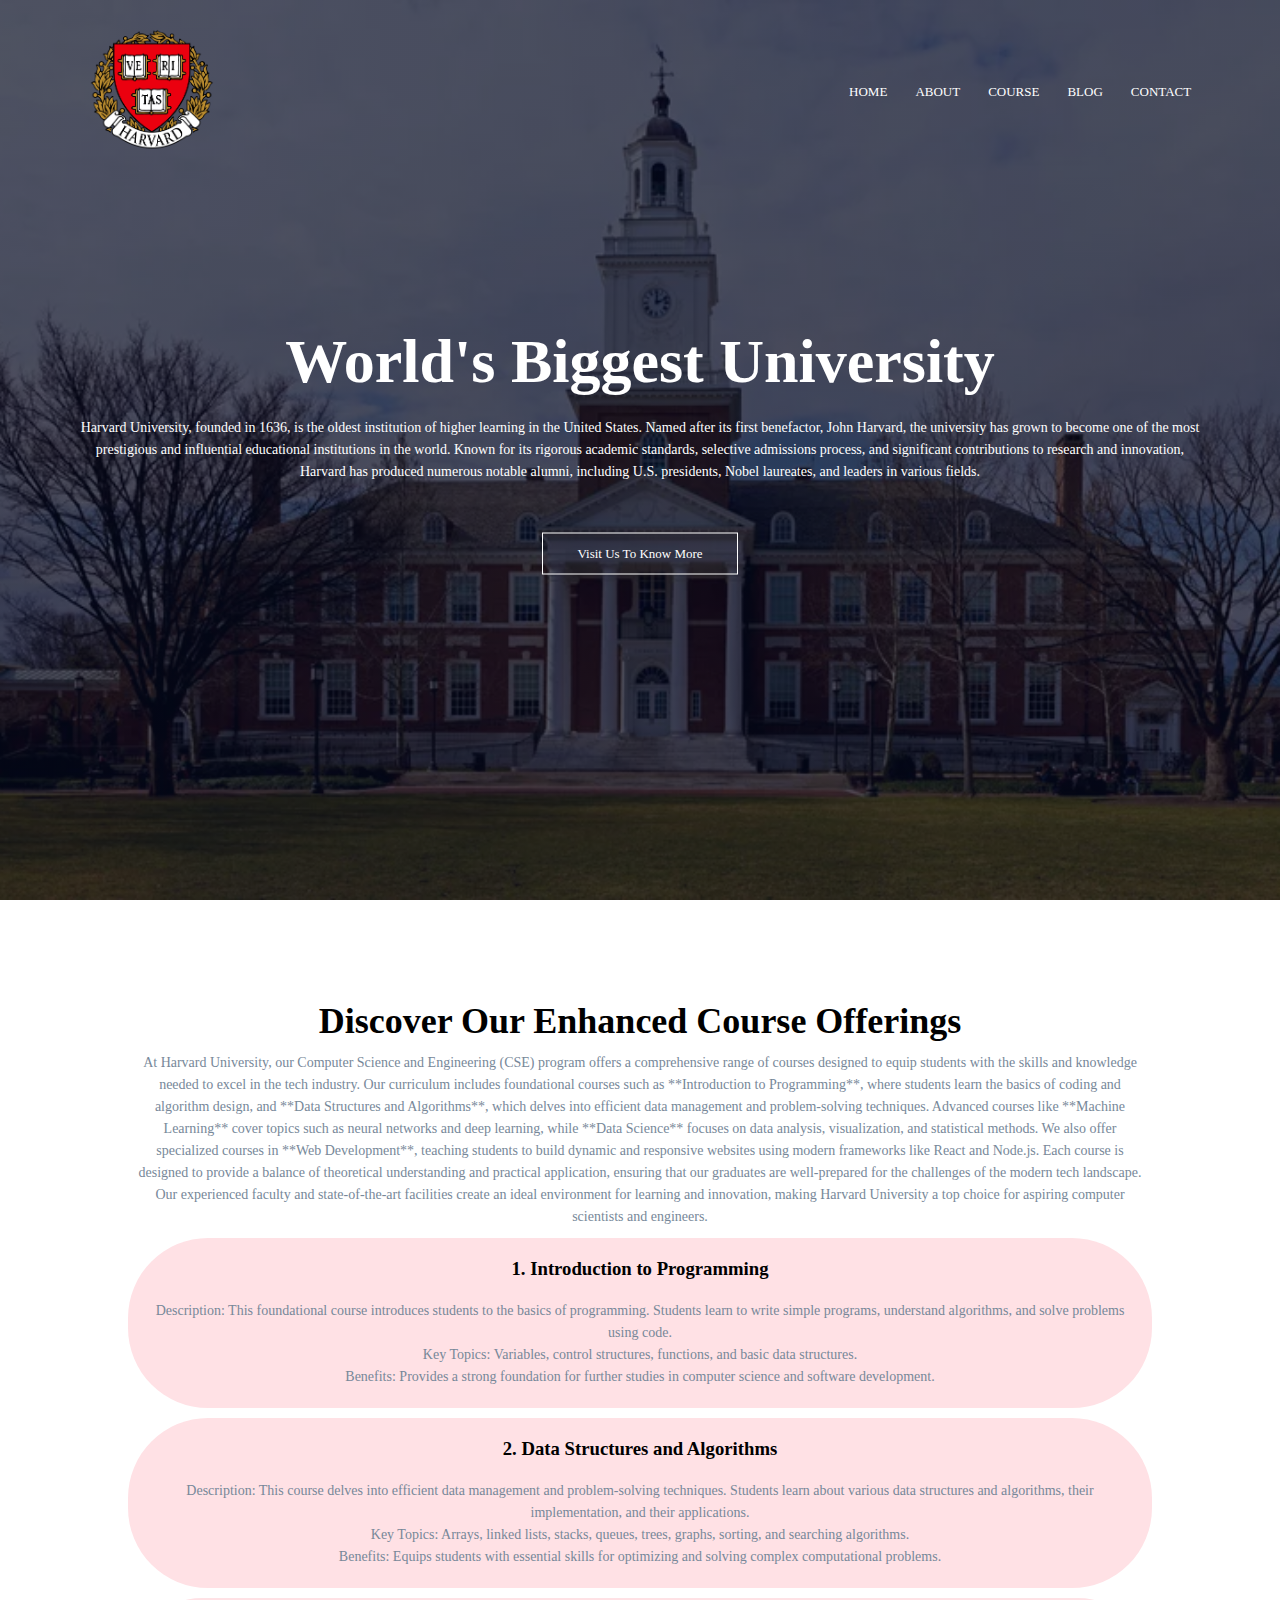
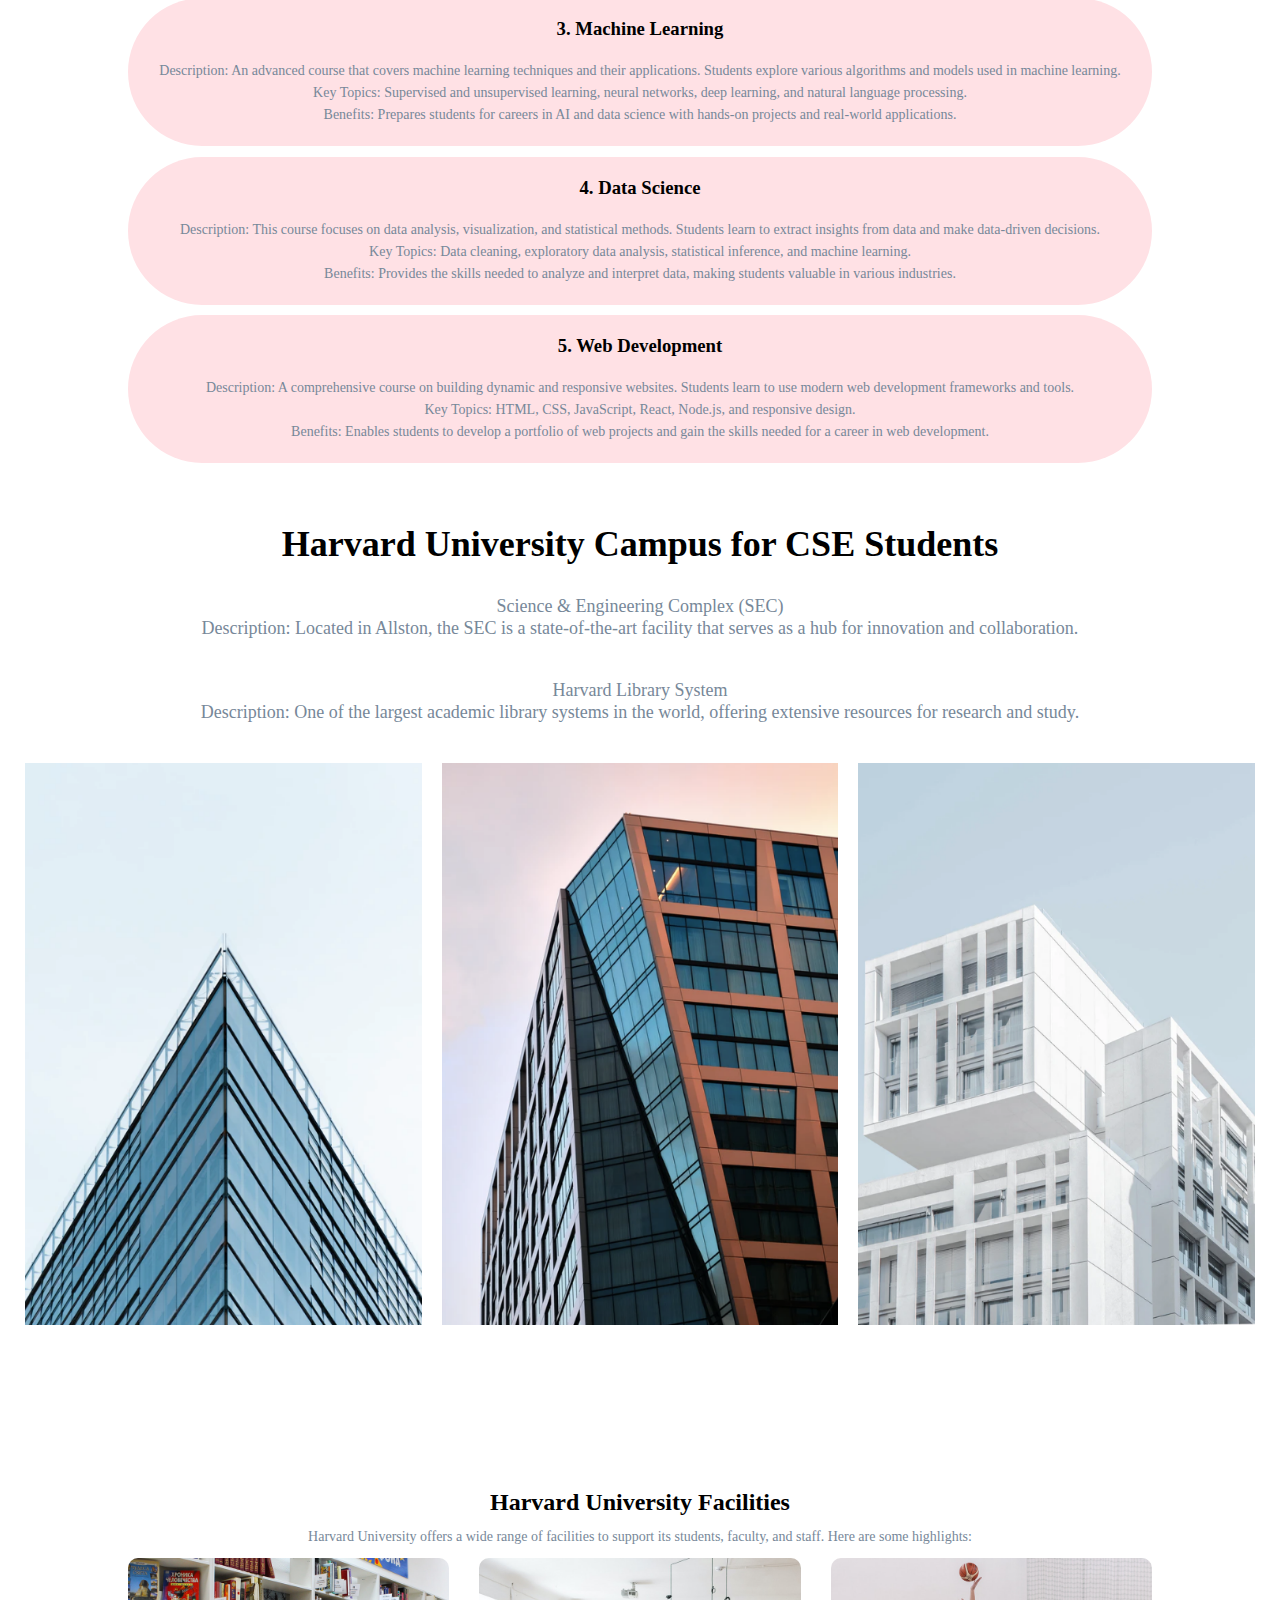
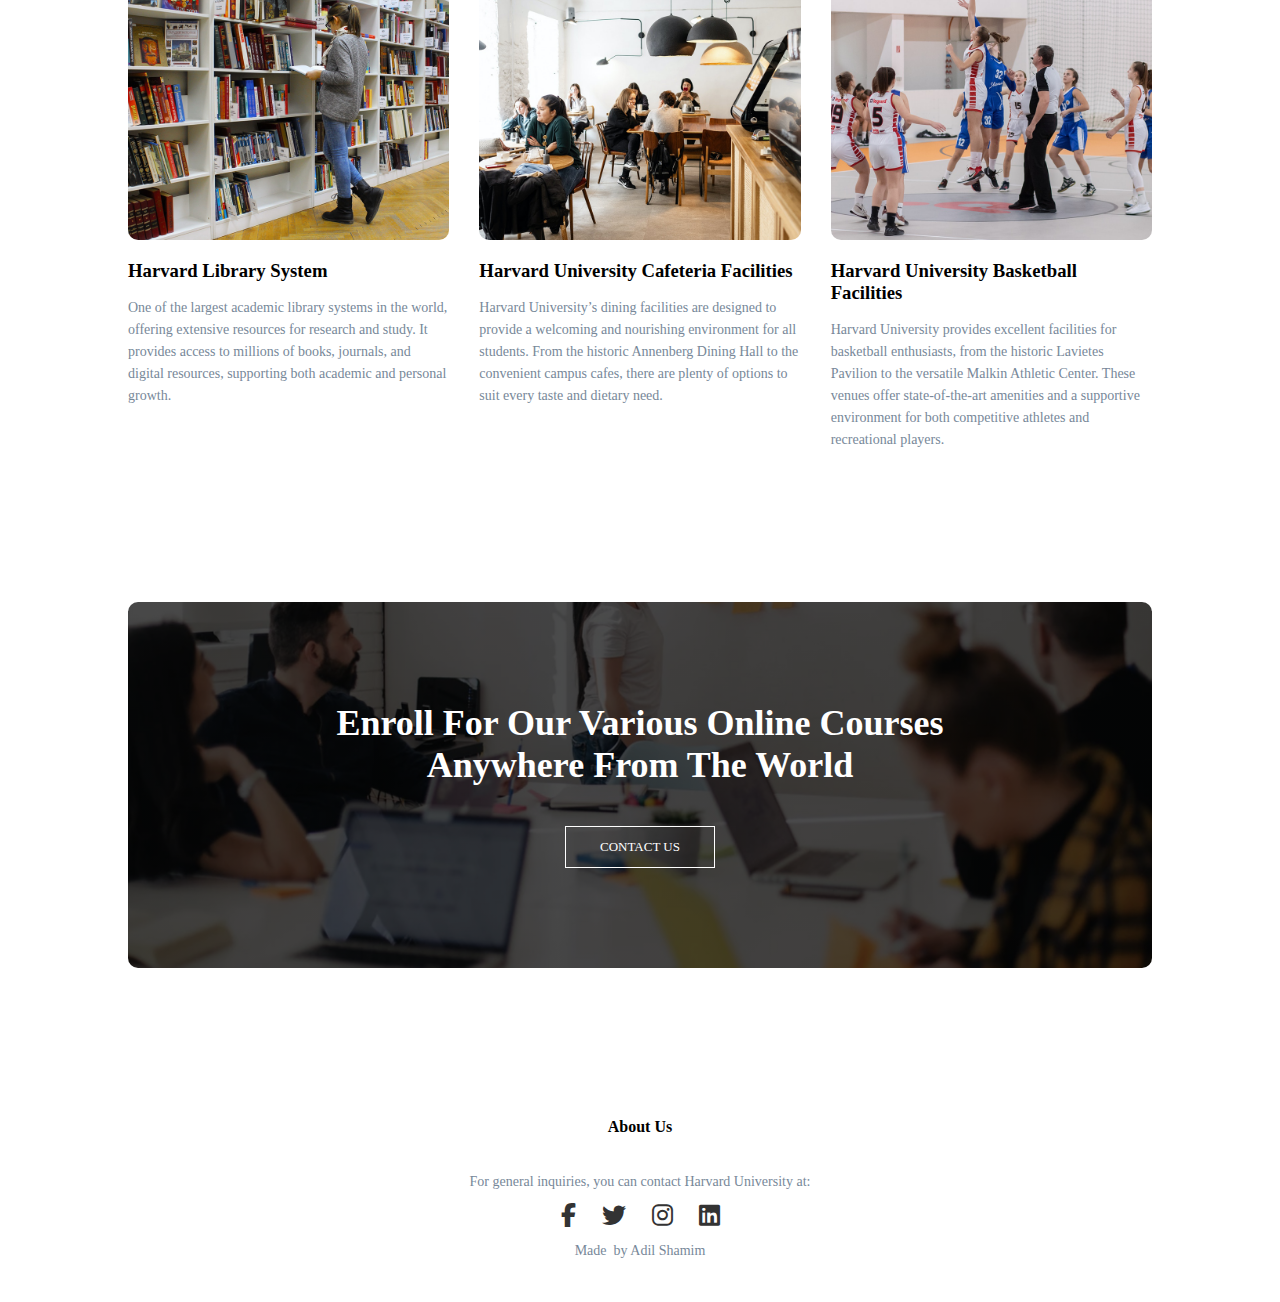
<file: index.html>
<!DOCTYPE html>
<html lang="en">
<head>
    <meta name="viewport" content="width=device-width, initial-scale=1.0">
    <title>University Web Site Design</title>
    <link rel="stylesheet" href="style.css">
    <link rel="stylesheet" href="https://cdnjs.cloudflare.com/ajax/libs/font-awesome/6.4.2/css/all.min.css">
</head>
<body>

    <section class="header">
        <nav>
            <a href="Index.html"> <img src="images/Harvard logo.png" alt="Logo"> </a>
            <div class="nav-links" id="navLinks">
                <i class="fa fa-times" onclick="hideMenu()"></i>
                <ul>
                    <li><a href="index.html">HOME</a></li>
                    <li><a href="About.html">ABOUT</a></li>
                    <li><a href="Course.html">COURSE</a></li>
                    <li><a href="Blog.html">BLOG</a></li>
                    <li><a href="Contact.html">CONTACT</a></li>
                </ul>
            </div>
            <i class="fa fa-bars" onclick="showMenu()"></i>
        </nav>
        <div class="text-box">
            <h1>World's Biggest University</h1>
            <p>Harvard University, founded in 1636, is the oldest institution of higher learning in the United States. Named after its first benefactor, John Harvard, the university has grown to become one of the most prestigious and influential educational institutions in the world. Known for its rigorous academic standards, selective admissions process, and significant contributions to research and innovation, Harvard has produced numerous notable alumni, including U.S. presidents, Nobel laureates, and leaders in various fields.</p>
            <a href="#" class="hero-btn">Visit Us To Know More</a>
        </div>
    </section>

    <!------ Course Section ------>
    <section class="course">
        <h1>Discover Our Enhanced Course Offerings</h1>
        <p>At Harvard University, our Computer Science and Engineering (CSE) program offers a comprehensive range of courses designed to equip students with the skills and knowledge needed to excel in the tech industry. Our curriculum includes foundational courses such as **Introduction to Programming**, where students learn the basics of coding and algorithm design, and **Data Structures and Algorithms**, which delves into efficient data management and problem-solving techniques. Advanced courses like **Machine Learning** cover topics such as neural networks and deep learning, while **Data Science** focuses on data analysis, visualization, and statistical methods. We also offer specialized courses in **Web Development**, teaching students to build dynamic and responsive websites using modern frameworks like React and Node.js. Each course is designed to provide a balance of theoretical understanding and practical application, ensuring that our graduates are well-prepared for the challenges of the modern tech landscape. Our experienced faculty and state-of-the-art facilities create an ideal environment for learning and innovation, making Harvard University a top choice for aspiring computer scientists and engineers.</p>
        
        <div class="row">
            <div class="course-col">
                <h3>1. Introduction to Programming</h3>
                <p>Description: This foundational course introduces students to the basics of programming. Students learn to write simple programs, understand algorithms, and solve problems using code.<br>
                    Key Topics: Variables, control structures, functions, and basic data structures.<br>
                    Benefits: Provides a strong foundation for further studies in computer science and software development.</p>
            </div>
            <div class="course-col">
                <h3>2. Data Structures and Algorithms</h3>
                <p>Description: This course delves into efficient data management and problem-solving techniques. Students learn about various data structures and algorithms, their implementation, and their applications.<br>
                    Key Topics: Arrays, linked lists, stacks, queues, trees, graphs, sorting, and searching algorithms.<br>
                    Benefits: Equips students with essential skills for optimizing and solving complex computational problems.</p>
            </div>
            <div class="course-col">
                <h3>3. Machine Learning</h3>
                <p>Description: An advanced course that covers machine learning techniques and their applications. Students explore various algorithms and models used in machine learning.<br>
                    Key Topics: Supervised and unsupervised learning, neural networks, deep learning, and natural language processing.<br>
                    Benefits: Prepares students for careers in AI and data science with hands-on projects and real-world applications.</p>
            </div>
            <div class="course-col">
                <h3>4. Data Science</h3>
                <p>Description: This course focuses on data analysis, visualization, and statistical methods. Students learn to extract insights from data and make data-driven decisions.<br>
                    Key Topics: Data cleaning, exploratory data analysis, statistical inference, and machine learning.<br>
                    Benefits: Provides the skills needed to analyze and interpret data, making students valuable in various industries.</p>
            </div>
            <div class="course-col">
                <h3>5. Web Development</h3>
                <p>Description: A comprehensive course on building dynamic and responsive websites. Students learn to use modern web development frameworks and tools.<br>
                    Key Topics: HTML, CSS, JavaScript, React, Node.js, and responsive design.<br>
                    Benefits: Enables students to develop a portfolio of web projects and gain the skills needed for a career in web development.</p>
            </div>
        </div>
    </section>

    <!------- Campus Section --------->
    <section class="campus">
        <h1>Harvard University Campus for CSE Students</h1>
        <p><strong>Science & Engineering Complex (SEC)</strong><br>
            Description: Located in Allston, the SEC is a state-of-the-art facility that serves as a hub for innovation and collaboration.</p>
        <p><strong>Harvard Library System</strong><br>
            Description: One of the largest academic library systems in the world, offering extensive resources for research and study.</p>
        <div class="row">
            <div class="campus-col">
                <img src="images/london.png" alt="Harvard Campus in Cambridge">
                <div class="layer">
                    <h3>CAMBRIDGE</h3>
                </div>
            </div>
            <div class="campus-col">
                <img src="images/newyork.png" alt="Harvard Campus in New York">
                <div class="layer">
                    <h3>NEW YORK</h3>
                </div>
            </div>
            <div class="campus-col">
                <img src="images/washington.png" alt="Harvard Campus in Washington">
                <div class="layer">
                    <h3>WASHINGTON</h3>
                </div>
            </div>
        </div>
    </section>

    <!------- Facilities Section ------->
    <section class="facilities">
        <h2>Harvard University Facilities</h2>
        <p>Harvard University offers a wide range of facilities to support its students, faculty, and staff. Here are some highlights:</p>
        
        <div class="row1">
            <div class="facilities-col">
                <img src="images/library.png" alt="Harvard Library System">
                <h3>Harvard Library System</h3>
                <p>One of the largest academic library systems in the world, offering extensive resources for research and study. It provides access to millions of books, journals, and digital resources, supporting both academic and personal growth.</p>
            </div>
            <div class="facilities-col">
                <img src="images/cafeteria.png" alt="Harvard University Cafeteria Facilities">
                <h3>Harvard University Cafeteria Facilities</h3>
                <p>Harvard University’s dining facilities are designed to provide a welcoming and nourishing environment for all students. From the historic Annenberg Dining Hall to the convenient campus cafes, there are plenty of options to suit every taste and dietary need.</p>
            </div>
            <div class="facilities-col">
                <img src="images/basketball.png" alt="Harvard University Basketball Facilities">
                <h3>Harvard University Basketball Facilities</h3>
                <p>Harvard University provides excellent facilities for basketball enthusiasts, from the historic Lavietes Pavilion to the versatile Malkin Athletic Center. These venues offer state-of-the-art amenities and a supportive environment for both competitive athletes and recreational players.</p>
            </div>
        </div>
    </section>

    <!------ Call To Action Section ------>
    <section class="cta">
        <h1>Enroll For Our Various Online Courses <br> Anywhere From The World</h1>
        <a href="#" class="hero-btn">CONTACT US</a>
    </section>

    <!------ Footer Section ------>
    <section class="footer">
        <h4>About Us</h4>
        <p>For general inquiries, you can contact Harvard University at:</p>
        <div class="icons">
            <i class="fab fa-facebook-f"></i>
            <i class="fab fa-twitter"></i>
            <i class="fab fa-instagram"></i>
            <i class="fab fa-linkedin"></i>
        </div>
        <p>Made <i class="fa fa-heart-o"></i> by Adil Shamim</p>
    </section>

    <script src="script.js"></script>
</body>
</html>
</file>
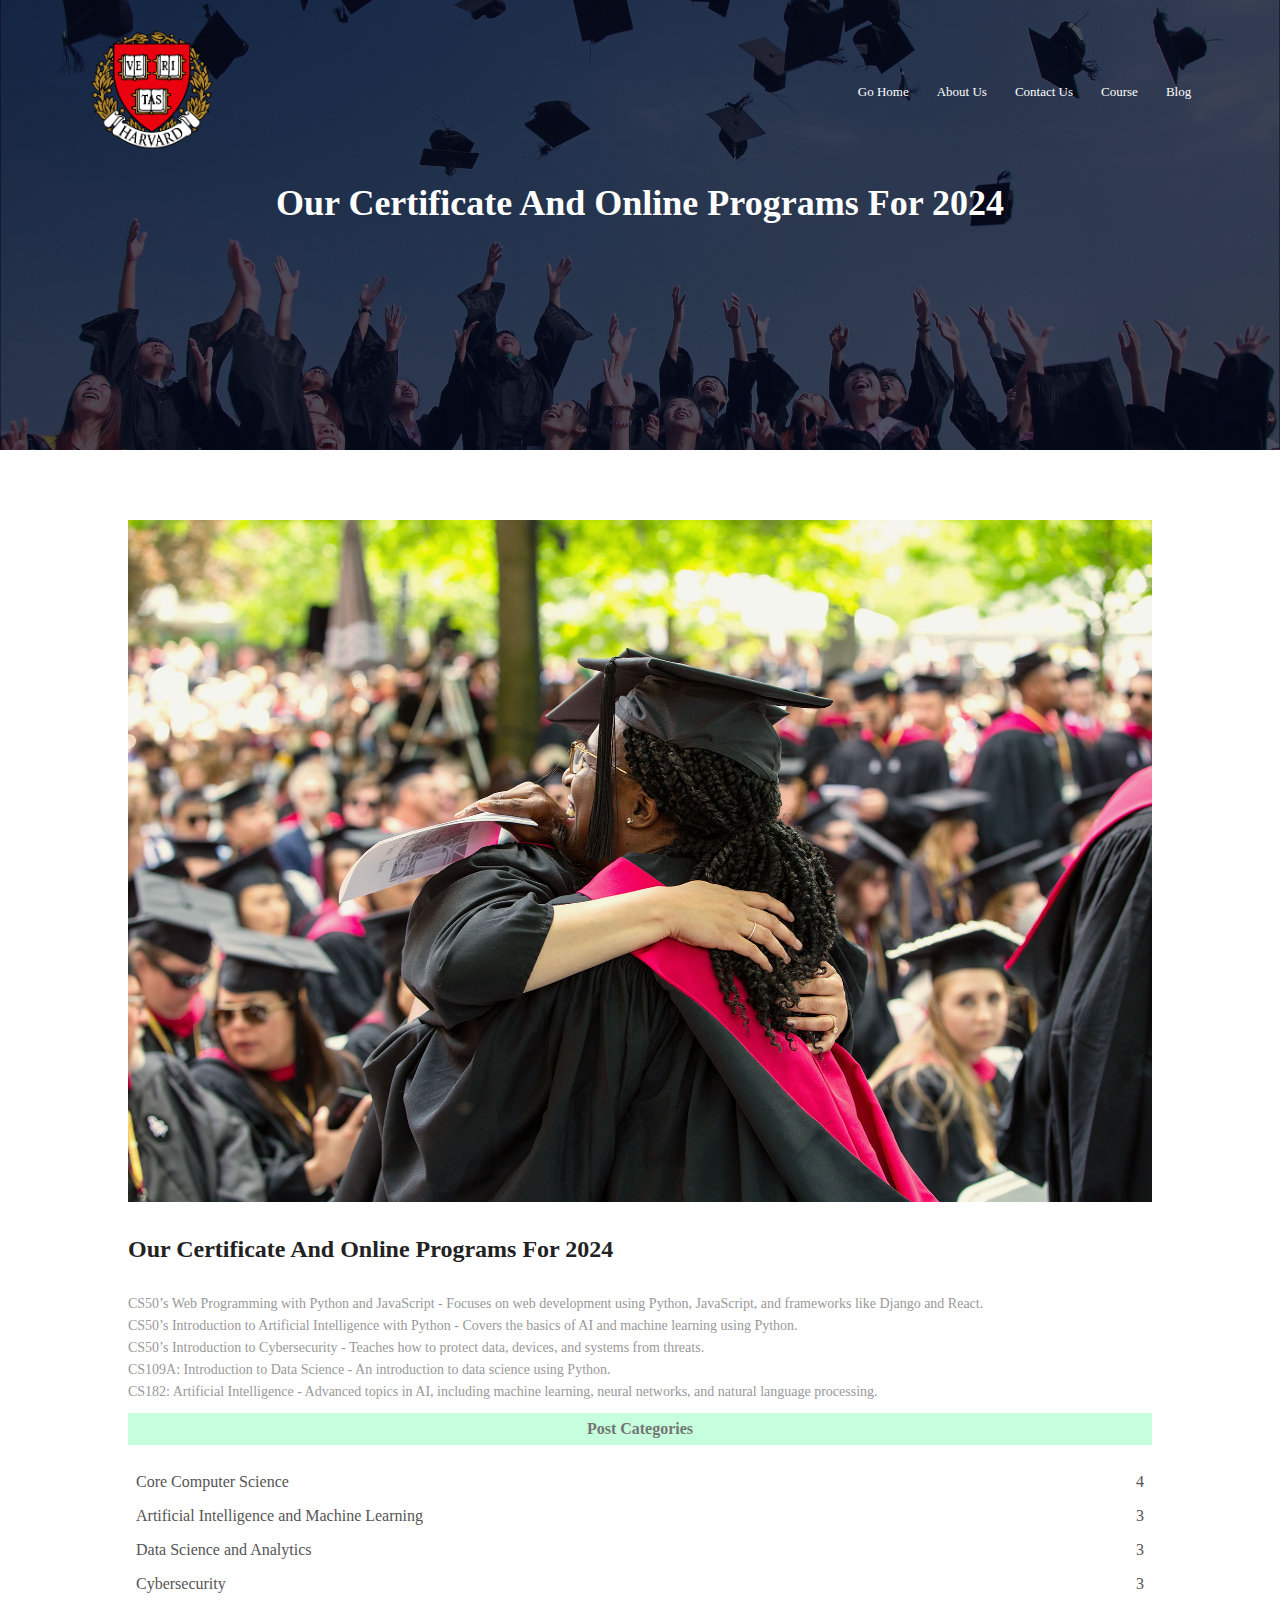
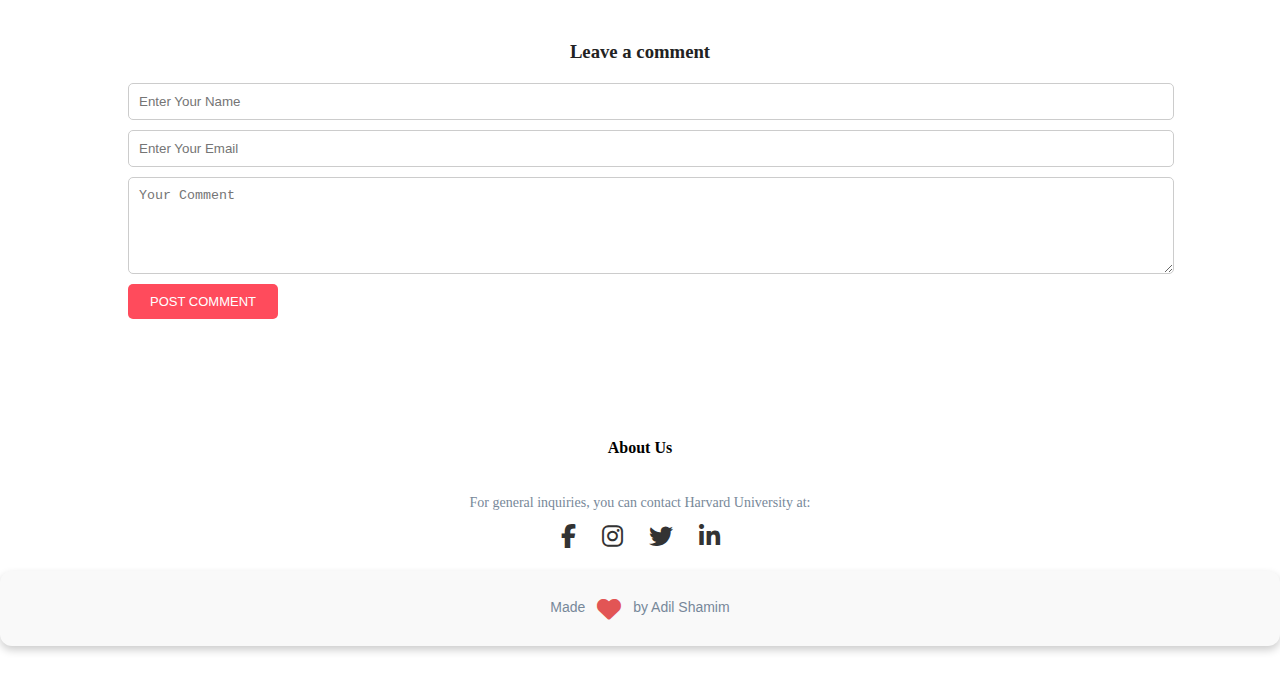
<file: About.html>
<!DOCTYPE html>
<html lang="en">
<head>
    <meta name="viewport" content="width=device-width, initial-scale=1.0">
    <title>University Web Site Design</title>
    <link rel="stylesheet" href="style.css">
    <link rel="stylesheet" href="https://cdnjs.cloudflare.com/ajax/libs/font-awesome/6.4.2/css/all.min.css">
</head>
<body>
    <section class="sub-header">
        <nav>
            <a href="Index.html"> <img src="images/Harvard logo.png" alt="Logo"> </a>
            <div class="nav-links" id="navLinks">
                <i class="fa fa-times" onclick="hideMenu()"></i>
                <ul>
                    <li><a href="index.html" target="_blank">Go Home</a></li>
                    <li><a href="About.html" target="_blank">About Us</a></li>
                    <li><a href="Contact.html" target="_blank">Contact Us</a></li>
                    <li><a href="Course.html" target="_blank">Course</a></li>
                    <li><a href="Blog.html" target="_blank">Blog</a></li>
                </ul>
            </div>
            <i class="fa fa-bars" onclick="showMenu()"></i>
        </nav>
        <h1> Our Certificate And Online Programs For 2024 </h1>
    </section>

    <!------------- Blog page content ---------------->
    <section class="blog-content">
        <div class="row">
            <div class="blog-left">
                <img src="images/certificate2.jpg" alt="Certificate">
                <h2>Our Certificate And Online Programs For 2024</h2>
                <p>CS50’s Web Programming with Python and JavaScript - Focuses on web development using Python, JavaScript, and frameworks like Django and React.</p>
                <p>CS50’s Introduction to Artificial Intelligence with Python - Covers the basics of AI and machine learning using Python.</p>
                <p>CS50’s Introduction to Cybersecurity - Teaches how to protect data, devices, and systems from threats.</p>
                <p>CS109A: Introduction to Data Science - An introduction to data science using Python.</p>
                <p>CS182: Artificial Intelligence - Advanced topics in AI, including machine learning, neural networks, and natural language processing.</p>
            </div>
            <div class="blog-right">
                <h3>Post Categories</h3>
                <div>
                    <span>Core Computer Science</span>
                    <span>4</span>
                </div>
                <div>
                    <span>Artificial Intelligence and Machine Learning</span>
                    <span>3</span>
                </div>
                <div>
                    <span>Data Science and Analytics</span>
                    <span>3</span>
                </div>
                <div>
                    <span>Cybersecurity</span>
                    <span>3</span>
                </div>
            </div>
        </div>
        <div class="comment-box">
            <h3>Leave a comment</h3>
            <form class="comment-form">
                <input type="text" placeholder="Enter Your Name">
                <input type="email" placeholder="Enter Your Email">
                <textarea rows="5" placeholder="Your Comment"></textarea>
                <button type="submit" class="hero-btn red-btn">POST COMMENT</button>
            </form>
        </div>
    </section>

    <!------ Footer -------> 
    <section class="footer">
        <h4>About Us</h4>
        <p>For general inquiries, you can contact Harvard University at:</p>
        <div class="icons">
            <i class="fab fa-facebook-f"></i>
            <i class="fab fa-instagram"></i>
            <i class="fab fa-twitter"></i>
            <i class="fab fa-linkedin-in"></i>
        </div>
        <div class="footer-text">
            <p>Made <i class="fa fa-heart"></i> by Adil Shamim</p>
        </div>
    </section>

    <!----JavaScript for Toggle Menu----->
    <script>
        var navLinks = document.getElementById("navLinks");
        function showMenu() {
            navLinks.style.right = "0";
        }
        function hideMenu() {
            navLinks.style.right = "-200px";
        }
    </script>
</body>
</html>
</file>
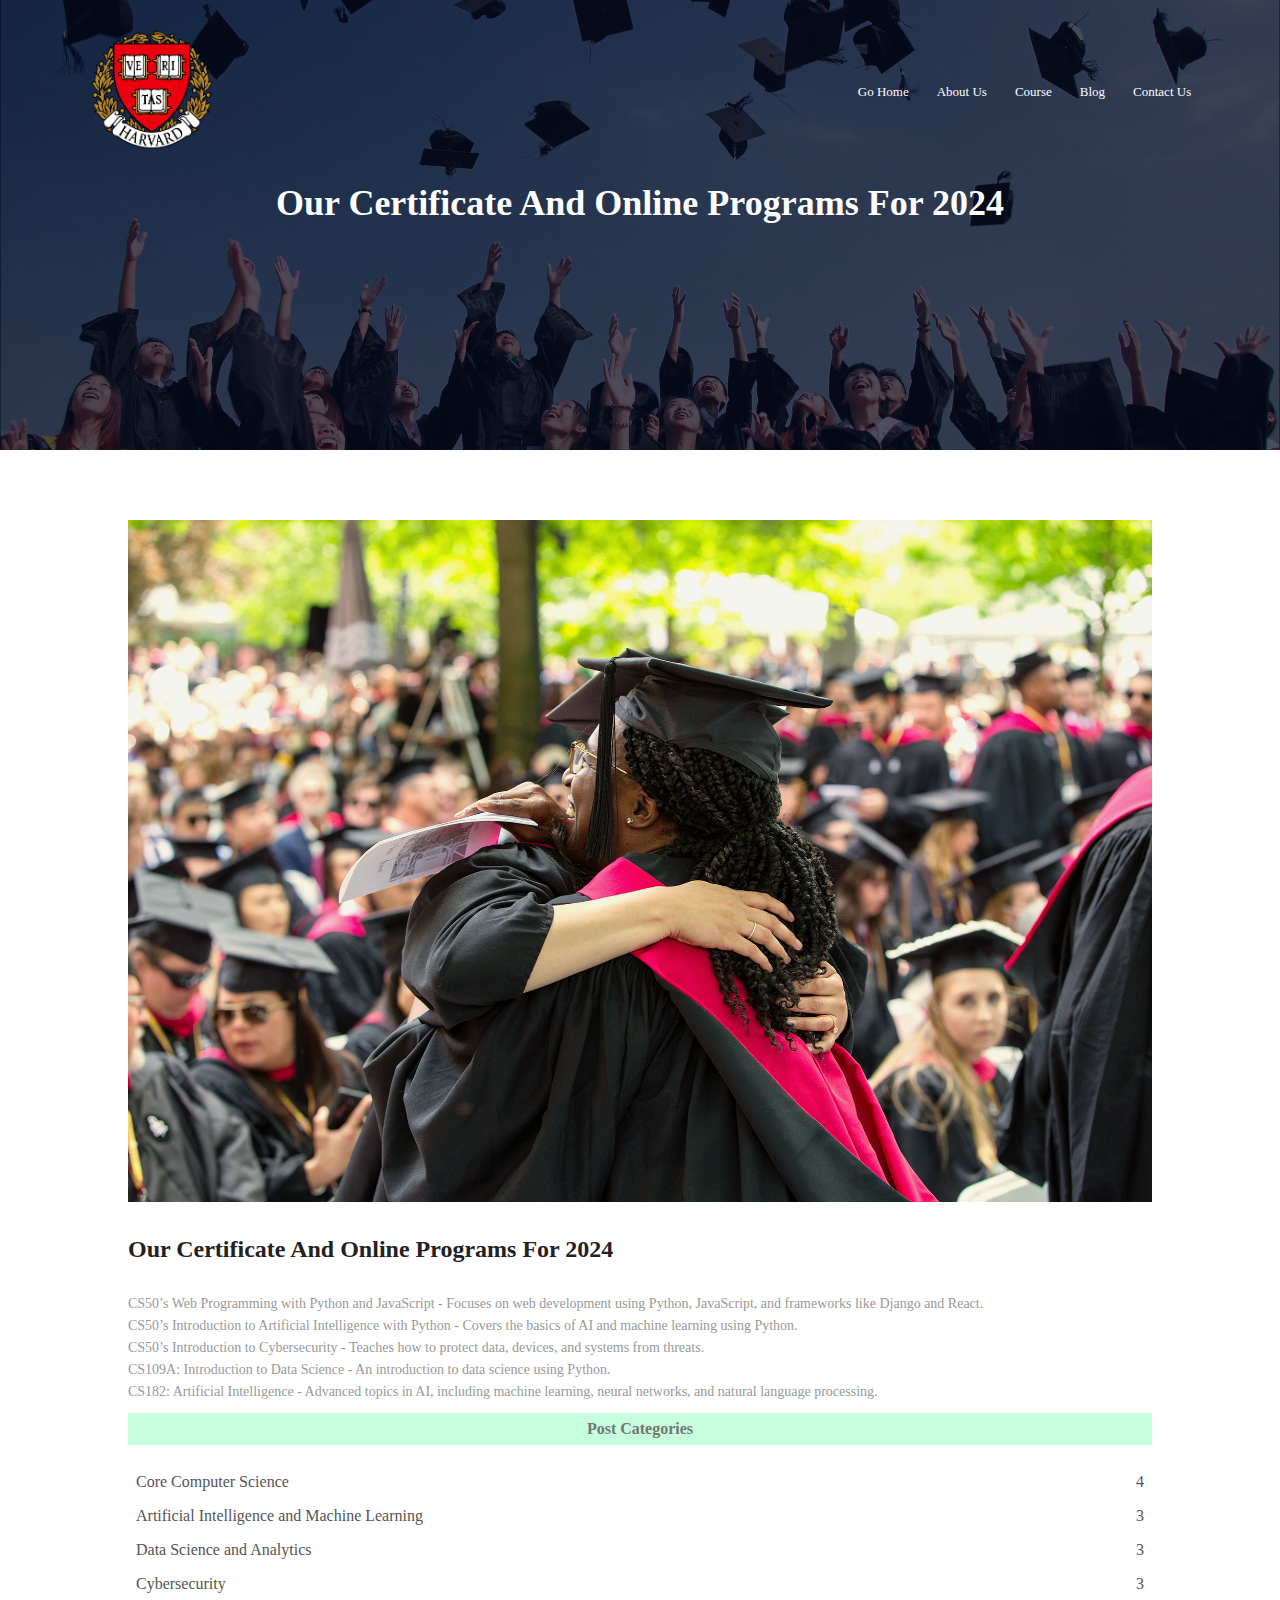
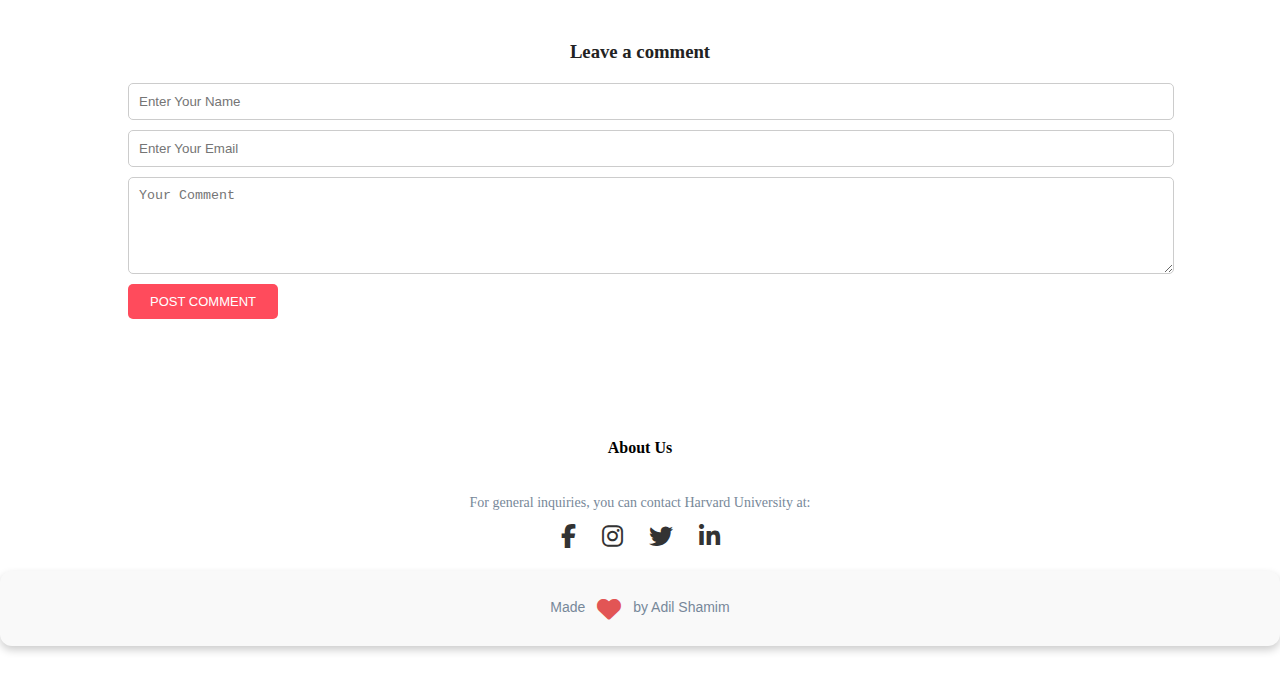
<file: Blog.html>
<!DOCTYPE html>
<html lang="en">
<head>
    <meta name="viewport" content="width=device-width, initial-scale=1.0">
    <title>University Web Site Design</title>
    <link rel="stylesheet" href="style.css">
    <link rel="stylesheet" href="https://cdnjs.cloudflare.com/ajax/libs/font-awesome/6.4.2/css/all.min.css">
</head>
<body>
    <section class="sub-header">
        <nav>
            <a href="Index.html"> <img src="images/Harvard logo.png" alt="Logo"> </a>
            <div class="nav-links" id="navLinks">
                <i class="fa fa-times" onclick="hideMenu()"></i>
                <ul>
                    <li><a href="index.html" target="_blank">Go Home</a></li>
                    <li><a href="About.html" target="_blank">About Us</a></li>
                    <li><a href="Course.html" target="_blank">Course</a></li>
                    <li><a href="Blog.html" target="_blank">Blog</a></li>
                    <li><a href="Contact.html" target="_blank">Contact Us</a></li>
                </ul>
            </div>
            <i class="fa fa-bars" onclick="showMenu()"></i>
        </nav>
        <h1> Our Certificate And Online Programs For 2024 </h1>
    </section>

    <!------------- Blog page content ---------------->
    <section class="blog-content">
        <div class="row">
            <div class="blog-left">
                <img src="images/certificate2.jpg" alt="Certificate">
                <h2>Our Certificate And Online Programs For 2024</h2>
                <p>CS50’s Web Programming with Python and JavaScript - Focuses on web development using Python, JavaScript, and frameworks like Django and React.</p>
                <p>CS50’s Introduction to Artificial Intelligence with Python - Covers the basics of AI and machine learning using Python.</p>
                <p>CS50’s Introduction to Cybersecurity - Teaches how to protect data, devices, and systems from threats.</p>
                <p>CS109A: Introduction to Data Science - An introduction to data science using Python.</p>
                <p>CS182: Artificial Intelligence - Advanced topics in AI, including machine learning, neural networks, and natural language processing.</p>
            </div>
            <div class="blog-right">
                <h3>Post Categories</h3>
                <div>
                    <span>Core Computer Science</span>
                    <span>4</span>
                </div>
                <div>
                    <span>Artificial Intelligence and Machine Learning</span>
                    <span>3</span>
                </div>
                <div>
                    <span>Data Science and Analytics</span>
                    <span>3</span>
                </div>
                <div>
                    <span>Cybersecurity</span>
                    <span>3</span>
                </div>
            </div>
        </div>
        <div class="comment-box">
            <h3>Leave a comment</h3>
            <form class="comment-form">
                <input type="text" placeholder="Enter Your Name">
                <input type="email" placeholder="Enter Your Email">
                <textarea rows="5" placeholder="Your Comment"></textarea>
                <button type="submit" class="hero-btn red-btn">POST COMMENT</button>
            </form>
        </div>
    </section>

    <!------ Footer ------->
    <section class="footer">
        <h4>About Us</h4>
        <p>For general inquiries, you can contact Harvard University at:</p>
        <div class="icons">
            <i class="fab fa-facebook-f"></i>
            <i class="fab fa-instagram"></i>
            <i class="fab fa-twitter"></i>
            <i class="fab fa-linkedin-in"></i>
        </div>
        <div class="footer-text">
            <p>Made <i class="fa fa-heart"></i> by Adil Shamim</p>
        </div>
    </section>

    <!----JavaScript for Toggle Menu----->
    <script>
        var navLinks = document.getElementById("navLinks");
        function showMenu() {
            navLinks.style.right = "0";
        }
        function hideMenu() {
            navLinks.style.right = "-200px";
        }
    </script>
</body>
</html>
</file>
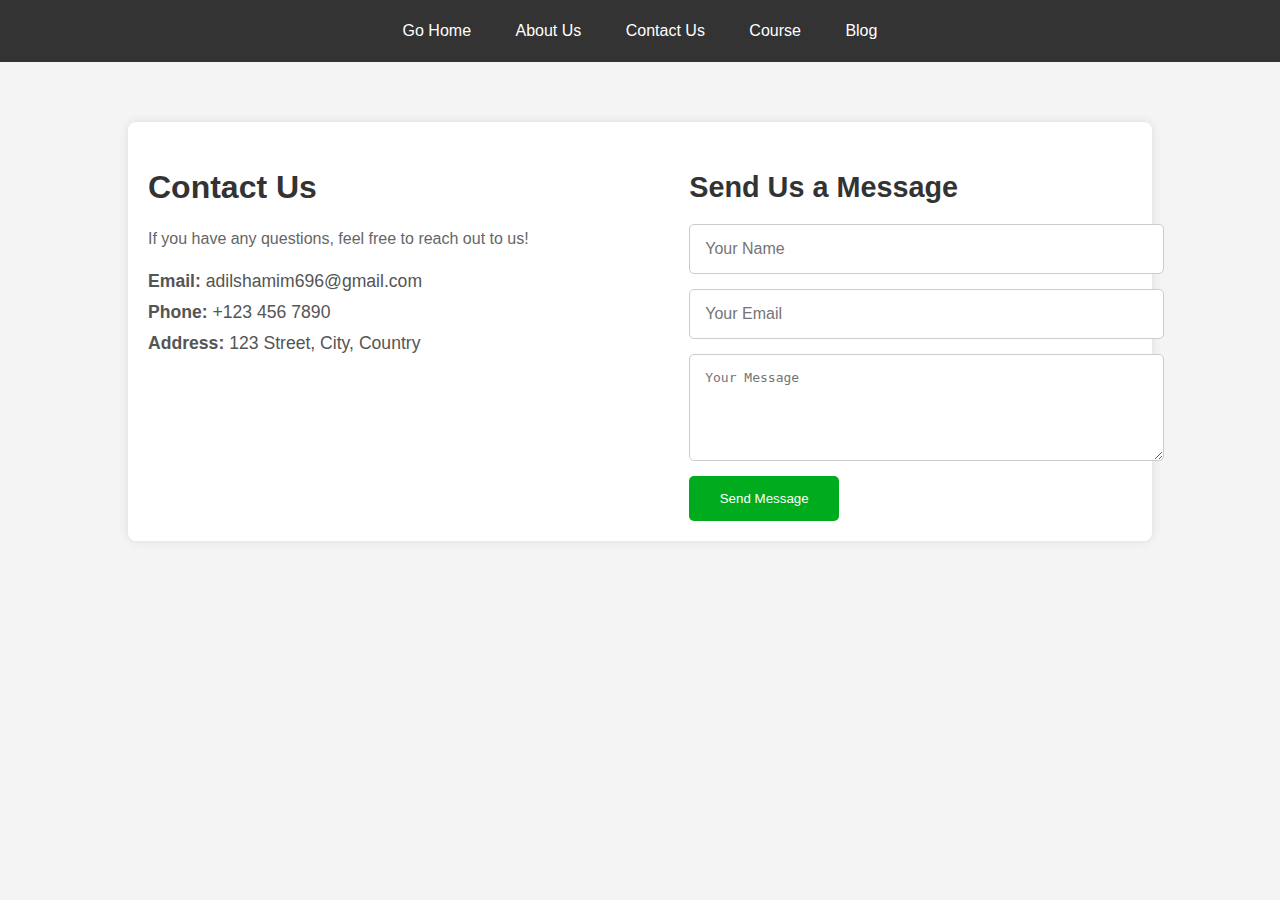
<file: Contact.html>
<!DOCTYPE html>
<html lang="en">
<head>
    <meta charset="UTF-8">
    <meta name="viewport" content="width=device-width, initial-scale=1.0">
    <title>Contact Us</title>
    <style>
        /*-------------- Contact Page Styles ----------*/

        body {
            font-family: 'Arial', sans-serif;
            background-color: #f4f4f4;
            margin: 0;
            padding: 0;
        }

        .navbar {
            width: 100%;
            background-color: #333;
            overflow: auto;
            padding: 10px 0;
            text-align: center;
        }

        .navbar a {
            color: #fff;
            padding: 12px 20px;
            text-decoration: none;
            display: inline-block;
            font-size: 1em;
            transition: background-color 0.3s;
        }

        .navbar a:hover {
            background-color: #0ee2a3;
        }

        .contact-page {
            width: 80%;
            margin: auto;
            padding: 60px 0;
        }

        .container {
            display: flex;
            flex-wrap: wrap;
            justify-content: space-between;
            background: #fff;
            padding: 20px;
            box-shadow: 0 0 10px rgba(0, 0, 0, 0.1);
            border-radius: 8px;
        }

        .contact-info {
            flex-basis: 45%;
        }

        .contact-info h2 {
            color: #333;
            margin-bottom: 20px;
            font-size: 2em;
        }

        .contact-info p {
            color: #666;
            margin-bottom: 20px;
            line-height: 1.6;
        }

        .contact-info ul {
            list-style: none;
            padding: 0;
        }

        .contact-info ul li {
            margin-bottom: 10px;
            color: #555;
            font-size: 1.1em;
        }

        .contact-form {
            flex-basis: 45%;
        }

        .contact-form h3 {
            color: #333;
            margin-bottom: 20px;
            font-size: 1.8em;
        }

        .contact-form form {
            display: flex;
            flex-direction: column;
        }

        .contact-form input,
        .contact-form textarea {
            width: 100%;
            padding: 15px;
            margin-bottom: 15px;
            border: 1px solid #ccc;
            border-radius: 5px;
            font-size: 1em;
            transition: border-color 0.3s;
        }

        .contact-form input:focus,
        .contact-form textarea:focus {
            border-color: #0ee2a3;
            outline: none;
        }

        .contact-form button {
            width: 150px;
            padding: 15px;
            background-color: #00ac1d;
            color: #fff;
            border: none;
            border-radius: 5px;
            cursor: pointer;
            align-self: flex-start;
            transition: background-color 0.3s;
        }

        .contact-form button:hover {
            background-color: #1fd0dd;
        }
    </style>
</head>
<body>

    <!-- Navigation Bar -->
    <div class="navbar">
        <a href="index.html" target="_blank">Go Home</a>
        <a href="About.html" target="_blank">About Us</a>
        <a href="Contact.html" target="_blank">Contact Us</a>
        <a href="Course.html" target="_blank">Course</a>
        <a href="Blog.html" target="_blank">Blog</a>
    </div>

    <!-- Contact Page Content -->
    <section class="contact-page">
        <div class="container">
            <div class="contact-info">
                <h2>Contact Us</h2>
                <p>If you have any questions, feel free to reach out to us!</p>
                <ul>
                    <li><strong>Email:</strong> adilshamim696@gmail.com</li>
                    <li><strong>Phone:</strong> +123 456 7890</li>
                    <li><strong>Address:</strong> 123 Street, City, Country</li>
                </ul>
            </div>
            <div class="contact-form">
                <h3>Send Us a Message</h3>
                <form>
                    <input type="text" name="name" placeholder="Your Name" required>
                    <input type="email" name="email" placeholder="Your Email" required>
                    <textarea name="message" rows="5" placeholder="Your Message" required></textarea>
                    <button type="submit">Send Message</button>
                </form>
            </div>
        </div>
    </section>
</body>
</html>
</file>
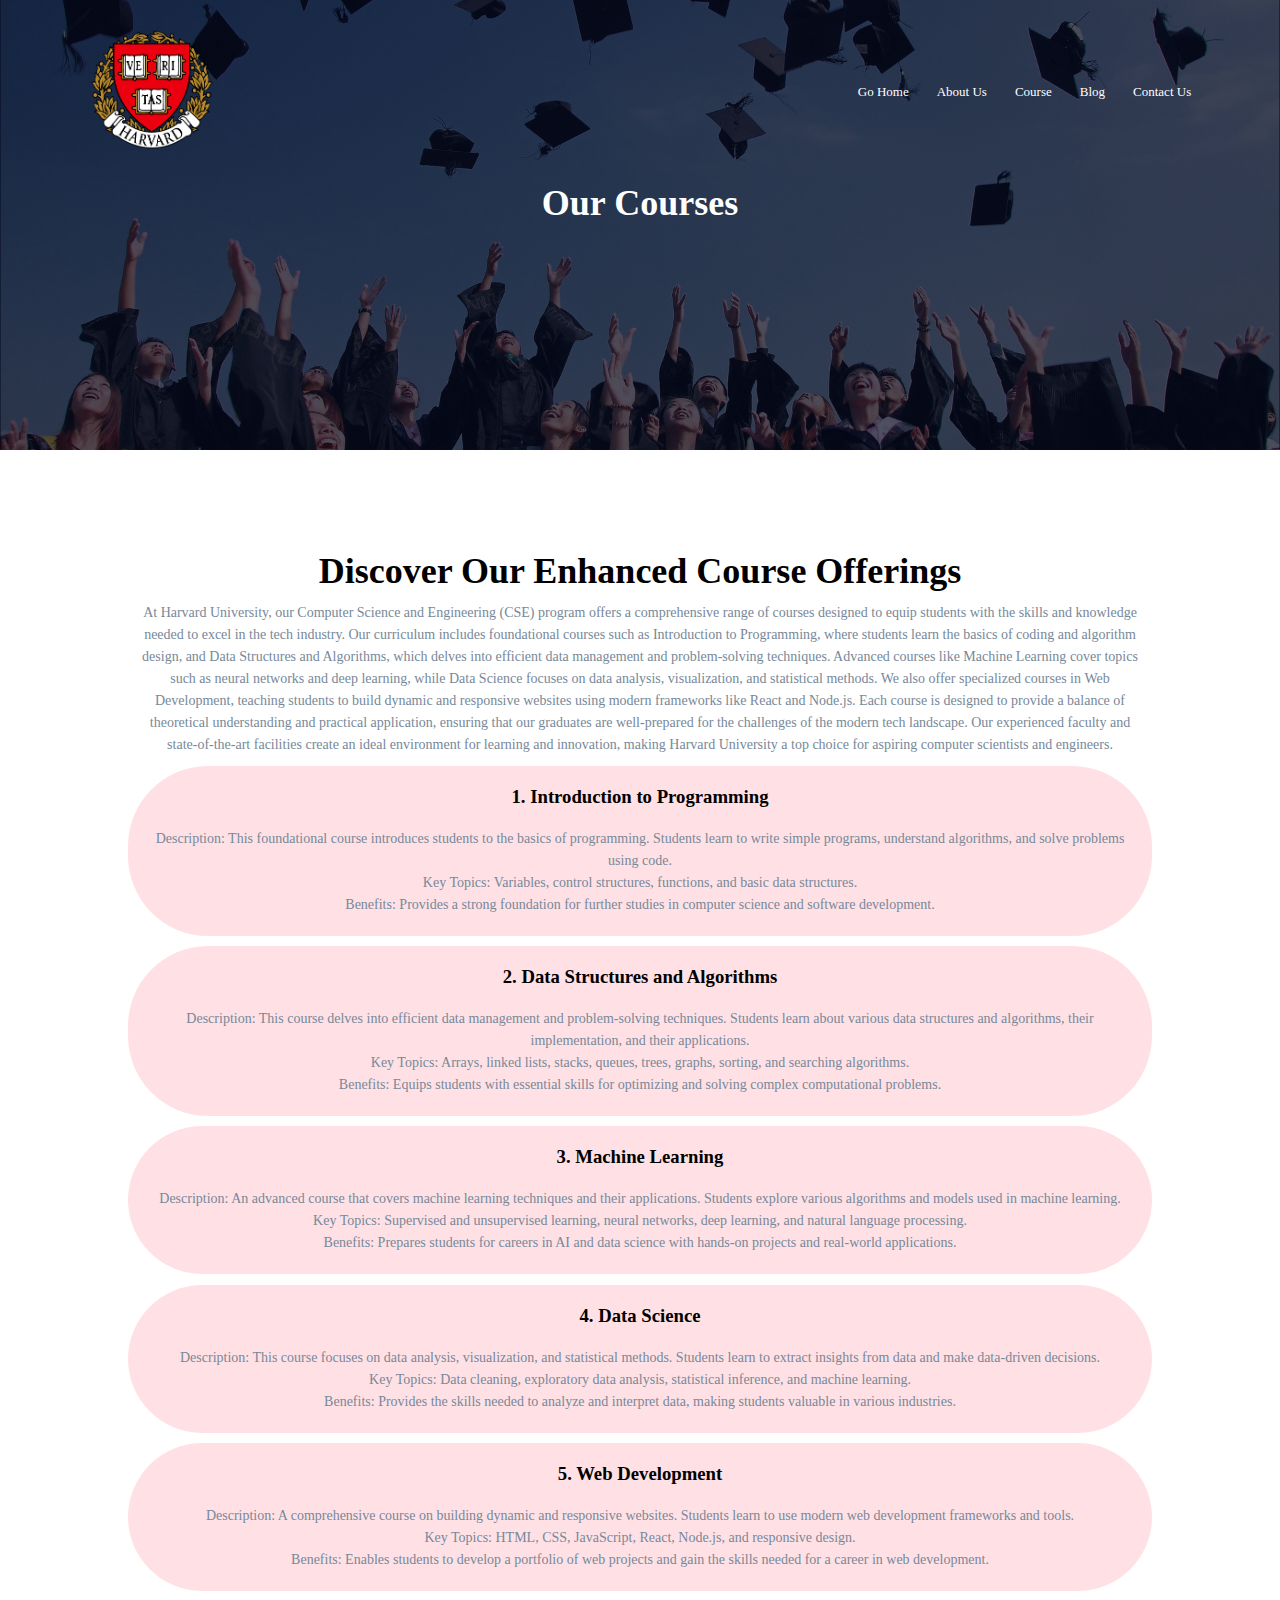
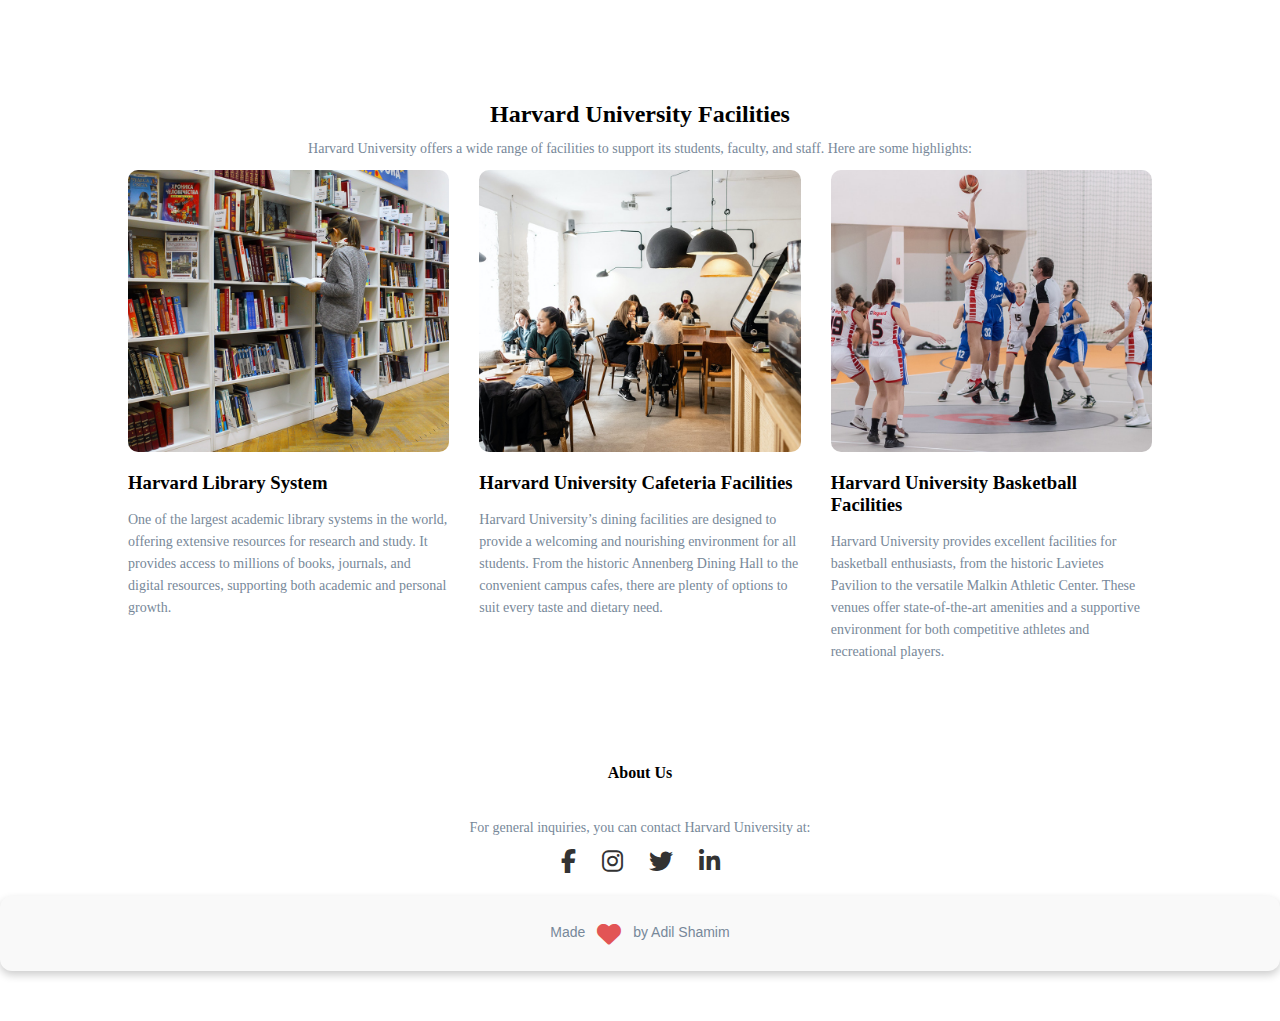
<file: Course.html>
<!DOCTYPE html>
<html lang="en">
<head>
    <meta name="viewport" content="width=device-width, initial-scale=1.0">
    <title>University Web Site Design</title>
    <link rel="stylesheet" href="style.css">
    <link rel="stylesheet" href="https://cdnjs.cloudflare.com/ajax/libs/font-awesome/6.4.2/css/all.min.css">
</head>
<body>
    <section class="sub-header">
        <nav>
            <a href="index.html"> <img src="images/Harvard logo.png" alt="Logo"> </a>
            <div class="nav-links" id="navLinks">
                <i class="fa fa-times" onclick="hideMenu()"></i>
                <ul>
                    <li><a href="index.html" target="_blank">Go Home</a></li>
                    <li><a href="About.html" target="_blank">About Us</a></li>
                    <li><a href="Course.html" target="_blank">Course</a></li>
                    <li><a href="Blog.html" target="_blank">Blog</a></li>
                    <li><a href="Contact.html" target="_blank">Contact Us</a></li>
                </ul>
            </div>
            <i class="fa fa-bars" onclick="showMenu()"></i>
        </nav>
        <h1> Our Courses </h1>
    </section>

    <!---------------------- Course  ------------------------>

    <section class="course">
        <h1>Discover Our Enhanced Course Offerings</h1>
        <p>At Harvard University, our Computer Science and Engineering (CSE) program offers a comprehensive range of courses designed to equip students with the skills and knowledge needed to excel in the tech industry. Our curriculum includes foundational courses such as <strong>Introduction to Programming</strong>, where students learn the basics of coding and algorithm design, and <strong>Data Structures and Algorithms</strong>, which delves into efficient data management and problem-solving techniques. Advanced courses like <strong>Machine Learning</strong> cover topics such as neural networks and deep learning, while <strong>Data Science</strong> focuses on data analysis, visualization, and statistical methods. We also offer specialized courses in <strong>Web Development</strong>, teaching students to build dynamic and responsive websites using modern frameworks like React and Node.js. Each course is designed to provide a balance of theoretical understanding and practical application, ensuring that our graduates are well-prepared for the challenges of the modern tech landscape. Our experienced faculty and state-of-the-art facilities create an ideal environment for learning and innovation, making Harvard University a top choice for aspiring computer scientists and engineers.</p>
        
        <div class="row">
            <div class="course-col">
                <h3>1. Introduction to Programming</h3>
                <p>Description: This foundational course introduces students to the basics of programming. Students learn to write simple programs, understand algorithms, and solve problems using code.<br>
                    Key Topics: Variables, control structures, functions, and basic data structures.<br>
                    Benefits: Provides a strong foundation for further studies in computer science and software development.</p>
            </div>
            <div class="course-col">
                <h3>2. Data Structures and Algorithms</h3>
                <p>Description: This course delves into efficient data management and problem-solving techniques. Students learn about various data structures and algorithms, their implementation, and their applications.<br>
                    Key Topics: Arrays, linked lists, stacks, queues, trees, graphs, sorting, and searching algorithms.<br>
                    Benefits: Equips students with essential skills for optimizing and solving complex computational problems.</p>
            </div>
            <div class="course-col">
                <h3>3. Machine Learning</h3>
                <p>Description: An advanced course that covers machine learning techniques and their applications. Students explore various algorithms and models used in machine learning.<br>
                    Key Topics: Supervised and unsupervised learning, neural networks, deep learning, and natural language processing.<br>
                    Benefits: Prepares students for careers in AI and data science with hands-on projects and real-world applications.</p>
            </div>
            <div class="course-col">
                <h3>4. Data Science</h3>
                <p>Description: This course focuses on data analysis, visualization, and statistical methods. Students learn to extract insights from data and make data-driven decisions.<br>
                    Key Topics: Data cleaning, exploratory data analysis, statistical inference, and machine learning.<br>
                    Benefits: Provides the skills needed to analyze and interpret data, making students valuable in various industries.</p>
            </div>
            <div class="course-col">
                <h3>5. Web Development</h3>
                <p>Description: A comprehensive course on building dynamic and responsive websites. Students learn to use modern web development frameworks and tools.<br>
                    Key Topics: HTML, CSS, JavaScript, React, Node.js, and responsive design.<br>
                    Benefits: Enables students to develop a portfolio of web projects and gain the skills needed for a career in web development.</p>
            </div>
        </div>
    </section> 

    <!---------- Facilities ------------->

    <section class="facilities">
        <h2>Harvard University Facilities</h2>
        <p>Harvard University offers a wide range of facilities to support its students, faculty, and staff. Here are some highlights:</p>
        
        <div class="row1">
            <div class="facilities-col">
                <img src="images/library.png" alt="Harvard Library System">
                <h3>Harvard Library System</h3>
                <p>One of the largest academic library systems in the world, offering extensive resources for research and study. It provides access to millions of books, journals, and digital resources, supporting both academic and personal growth.</p>
            </div>
            <div class="facilities-col">
                <img src="images/cafeteria.png" alt="Harvard University Cafeteria Facilities">
                <h3>Harvard University Cafeteria Facilities</h3>
                <p>Harvard University’s dining facilities are designed to provide a welcoming and nourishing environment for all students. From the historic Annenberg Dining Hall to the convenient campus cafes, there are plenty of options to suit every taste and dietary need.</p>
            </div>
            <div class="facilities-col">
                <img src="images/basketball.png" alt="Harvard University Basketball Facilities">
                <h3>Harvard University Basketball Facilities</h3>
                <p>Harvard University provides excellent facilities for basketball enthusiasts, from the historic Lavietes Pavilion to the versatile Malkin Athletic Center. These venues offer state-of-the-art amenities and a supportive environment for both competitive athletes and recreational players.</p>
            </div>
        </div>
    </section>

    <!------ Footer ------->

    <section class="footer">
        <h4>About Us</h4>
        <p>For general inquiries, you can contact Harvard University at:</p>
        <div class="icons">
            <i class="fab fa-facebook-f"></i>
            <i class="fab fa-instagram"></i>
            <i class="fab fa-twitter"></i>
            <i class="fab fa-linkedin-in"></i>
        </div>
        <div class="footer-text">
            <p>Made <i class="fa fa-heart"></i> by Adil Shamim</p>
        </div>
    </section>

    <!----JavaScript for Toggle Menu----->

    <script>
        var navLinks = document.getElementById("navLinks");
        function showMenu() {
            navLinks.style.right = "0";
        }
        function hideMenu() {
            navLinks.style.right = "-200px";
        }
    </script>
</body>
</html>
</file>
<file: style.css>
*{
    margin: 0;
    padding: 0;
}
.header{
    min-height: 100vh;
    width: 100%;
    background-image: linear-gradient(rgba(4, 9, 30, 0.7), rgba(4, 9, 30, 0.7)), url(images/Harvard\ banner.jpg);
    background-position: center;
    background-size: cover;
    position: relative;
}
nav {
    display: flex;
    padding: 2% 6%;
    justify-content: space-between;
    align-items: center;
}
nav {
    display: flex;
    padding: 2% 6%;
    justify-content: space-between;
    align-items: center;
}
nav img {
    width: 150px;
}
.nav-links {
    flex: 1;
    text-align: right;
}
.nav-links ul li {
    list-style: none;
    display: inline-block;
    padding: 8px 12px;
    position: relative;
}
.nav-links ul li a {
    color: #fff;
    text-decoration: none;
    font-size: 13px;
}
.nav-links ul li:hover{
    border: 1px solid light;
    background: rgb(140, 184, 140);
    transition: all 0.5s;
}

.text-box{
    width: 90%;
    color: #fff;
    position: absolute;
    top: 50%;
    left: 50%;
    transform: translate(-50%,-50%);
    text-align: center;
}
.text-box h1{
    font-size: 62px;
}
.text-box p{
    margin: 10px 0 40px;
    font-size: 14px;
    color: #fff;
}

.hero-btn {
    display: inline-block;
    text-decoration: none;
    color: #fff;
    border: 1px solid #fff;
    padding: 12px 34px;
    font-size: 13px;
    background: transparent;
    position: relative;
    cursor: pointer;
}
.hero-btn:hover {
    border: 1px solid light;
    background: rgb(180, 226, 255);
    transition: all 1s; 
}
nav .fa {
    display: none;
}
@media (max-width: 700px) {
    .text-box h1 {
        font-size: 20px;
    }
    .nav-links ul li {
        display: block;
    }
    .nav-links {
        position: absolute;
        background: skyblue;
        height: 100vh;
        width: 200px;
        top: 0;
        right: -200px;
        text-align: left;
        z-index: 2;
        transform: all 1s;
    }
    nav .fa {
        display: block;
        color: #fff; 
        font-size: 22px;
        cursor: pointer;
    }
    .nav-links ul {
        padding: 30px;
    }
}

/*------ course -------*/
.course{
    width: 80%;
    margin: auto;
    text-align: center;
    padding-top: 100px;
}
h1{
    font-size: 36px;
    font-weight: 600;
}
p{
    color: lightslategray;
    font-size: 14px;
    font-weight: 300;
    line-height: 22px;
    padding: 10px;
}
.course-col{
    flex-basis: 60%;
    background: rgb(255, 225, 229);
    border-radius: 80px; 
    margin-bottom: 1%;
    padding: 10px 5px;
    box-sizing: border-box;
    transition: all 1s;
}
h3{
    text-align: center;
    font-weight: 600;
    margin: 10px 0;
}
.course-col:hover{
    box-shadow: 0 0 20px 0px rgba(0,0,0,0.2);
}


/*----------- campus --------*/
.campus {
    padding: 50px 0;
    text-align: center;
}
.campus h1 {
    font-size: 36px;
    margin-bottom: 20px;
}
.campus p {
    font-size: 18px;
    margin-bottom: 20px;
}
.campus .row {
    display: flex;
    justify-content: center;
    flex-wrap: wrap;
}
.campus-col {
    flex-basis: 31%;
    margin: 10px;
    position: relative;
}
.campus-col img {
    width: 100%;
    height: auto;
}
.campus-col .layer {
    background: rgba(0, 0, 0, 0.5);
    color: #fff;
    position: absolute;
    top: 0;
    left: 0;
    width: 100%;
    height: 100%;
    display: flex;
    justify-content: center;
    align-items: center;
    opacity: 0;
    transition: opacity 0.5s;
}
.campus-col:hover .layer {
    opacity: 1;
}

/* Mobile version */
@media (max-width: 768px) {
    .campus h1 {
        font-size: 28px;
    }
    .campus p {
        font-size: 16px;
    }
    .campus-col {
        flex-basis: 100%;
        margin: 10px 0;
    }
}


/*------- facilities -------*/
.facilities {
    width: 80%;
    margin: auto;
    text-align: center;
    padding-top: 100px;
}

.row1 {
    display: flex;
    flex-wrap: wrap;
    justify-content: space-between;
    gap: 20px; /* Adds spacing between columns */
}

.facilities-col {
    flex-basis: calc(33.33% - 20px); /* Three equal columns with spacing */
    border-radius: 10px;
    margin-bottom: 5%;
    text-align: left;
    box-sizing: border-box;
}

.facilities-col img {
    width: 100%;
    border-radius: 10px;
    object-fit: cover; /* Ensures the image covers the area without distortion */
}

.facilities-col p {
    padding: 0;
    margin-top: 10px; /* Adds space between paragraphs and other elements */
}

.facilities-col h3 {
    margin-top: 16px;
    margin-bottom: 15px;
    text-align: left;
}

/* Mobile responsive adjustments */
@media (max-width: 768px) {
    .facilities-col {
        flex-basis: calc(48% - 20px); /* Two columns per row on tablets */
    }
}

@media (max-width: 480px) {
    .facilities-col {
        flex-basis: 100%; /* Full-width for each column on small screens */
        margin-bottom: 10%; /* Increases spacing for better readability */
    }
}




/*-------- Call To ACtion ------*/
.cta{
    margin: 100px auto;
    width: 80%;
    background-image: linear-gradient(rgba(0,0,0,0.7),rgba(0,0,0,0.7)),url(images/banner2.jpg);
    background-position: center;
    background-size: cover;
    border-radius: 10px;
    text-align: center;
    padding: 100px 0;
}

.cta h1{
    color: #fff;
    margin-bottom: 40px;
    padding: 0;
}
@media(max-width: 700px){
    .cta h1{
        font: size 23px;
    }
}



/*-------- Footer ------*/
.footer{
    width: 100%;
    text-align: center;
    padding: 30px 0;
}

.footer h4{
    margin-bottom: 25px;
    margin-top: 20px;
    font-weight: 600;
}


.icons {
    font-size: 24px; /* Adjust size as needed */
    color: #333; /* Adjust color as needed */
}

.icons i {
    margin: 0 10px; /* Adjust spacing as needed */
    transition: color 0.3s ease;
}

.icons i:hover {
    color: #007bff; /* Change color on hover */
}











:root {
    --text-color: #555;
    --icon-color: #e25555;
    --icon-hover-color: #1e90ff; /* Light blue color for hover effect */
    --background-color: #f9f9f9;
    --background-hover-color: #d3f0ff; /* Light blue background on hover */
    --border-radius: 12px; /* Increased border radius */
    --box-shadow: 0 4px 8px rgba(0, 0, 0, 0.2); /* Enhanced shadow */
    --font-size: 16px;
    --icon-size: 24px; /* Slightly larger icon size */
    --margin-vertical: 20px;
    --padding: 15px; /* Increased padding */
    --transition-duration: 0.4s; /* Slightly longer transition duration */
}

.footer-text {
    font-size: var(--font-size);
    color: var(--text-color);
    text-align: center;
    margin: var(--margin-vertical) 0;
    padding: var(--padding);
    background-color: var(--background-color);
    border-radius: var(--border-radius);
    box-shadow: var(--box-shadow);
    font-family: 'Segoe UI', Tahoma, Geneva, Verdana, sans-serif; /* Modern font */
    transition: background-color var(--transition-duration), transform var(--transition-duration), box-shadow var(--transition-duration); /* Smooth transitions */
}

.footer-text:hover {
    background-color: var(--background-hover-color); /* Light blue background on hover */
    transform: scale(1.05) rotate(1deg); /* Slightly enlarge and rotate the container on hover */
    box-shadow: 0 6px 12px rgba(0, 0, 0, 0.3); /* More pronounced shadow on hover */
}

.footer-text i {
    color: var(--icon-color);
    font-size: var(--icon-size);
    vertical-align: middle;
    margin: 0 8px; /* Increased spacing around the icon */
    transition: color var(--transition-duration), transform var(--transition-duration); /* Smooth transitions */
}

.footer-text i:hover {
    color: var(--icon-hover-color); /* Change icon color on hover */
    transform: scale(1.2) rotate(-15deg); /* Enlarge and rotate icon on hover */
}























/* ----------------- About us page --------------- */
.sub-header {
    height: 50vh;
    width: 100%;
    background-image: linear-gradient(rgba(4,9,30,0.7),rgba(4,9,30,0.7)),url(images/background.jpg);
    background-position: center;
    background-size: cover;
    text-align: center;
    color: #fff;
}

.about-us {
    width: 80%;
    margin: auto;
    padding-top: 80px;
    padding-bottom: 50px;
    display: flex;
    justify-content: space-between;
    align-items: center;
}

.about-col {
    flex-basis: 48%;
    padding: 30px 2px;
}

.about-col h1 {
    padding-top: 0;
}

.red-btn {
    border: 1px solid #d3f0ff;
    background: transparent;
    color: rgb(27, 27, 27);
}

.image {
    flex-basis: 48%;
    padding: 30px 2px;
}

img {
    max-width: 100%;
    height: auto;
}







/*-------------- Blog content ----------*/

/*-------------- Blog content ----------*/

.blog-content {
    width: 80%;
    margin: auto;
    padding: 70px 0;
}

.blog-left {
    flex-basis: 50%;
}

.blog-left img {
    width: 100%;
}

.blog-left h2 {
    color: #222;
    font-weight: 600;
    margin: 30px 0;
}

.blog-left p {
    color: #999;
    padding: 0;
}

.blog-right {
    flex-basis: 32%;
}

.blog-right h3 {
    background: #c5ffdd;
    color: #757575; /* Changed to white for better contrast */
    padding: 7px 0;
    font-size: 16px;
    margin-bottom: 20px;
}

.blog-right div {
    display: flex;
    align-items: center;
    justify-content: space-between;
    color: #555;
    padding: 8px;
    box-sizing: border-box;
}

/*-------------- Comment Section ----------*/

.comment-box {
    margin-top: 40px;
}

.comment-box h3 {
    color: #222;
    font-weight: 600;
    margin-bottom: 20px;
}

.comment-form {
    display: flex;
    flex-direction: column;
}

.comment-form input,
.comment-form textarea {
    width: 100%;
    padding: 10px;
    margin-bottom: 10px;
    border: 1px solid #ccc;
    border-radius: 5px;
}

.comment-form button {
    width: 150px;
    padding: 10px;
    background-color: #ff4b5c;
    color: #fff;
    border: none;
    border-radius: 5px;
    cursor: pointer;
    align-self: flex-start;
}

.comment-form button:hover {
    background-color: #e0434e;
}

















/*---------- CONTACT -----------*/
</file>
